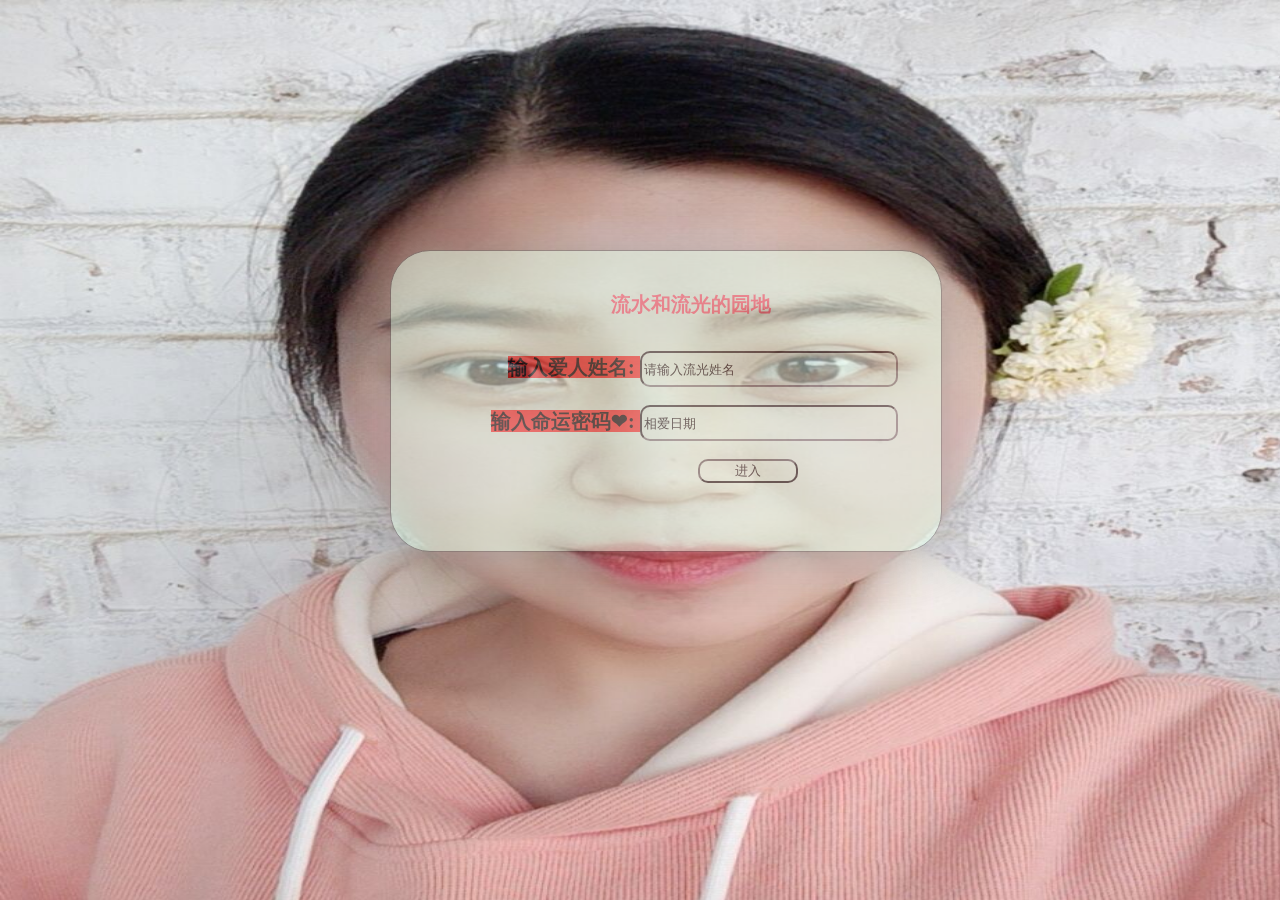
<file: index.html>
<!DOCTYPE html>
<html lang="en">
<head>
    <meta charset="UTF-8">
    <title>刘滋伟</title>
    <meta name="author" content="liushui" />
    <meta name="viewport" content="user-scalable=no, width=device-width" />
    <link rel="stylesheet" href="CSS/my.css" type="text/css"/>
    <link rel="shortcut icon" href="Images/bpic.ico" type="image/icon"/>
</head>
<body>

<form method="post" class="login_box">
    <span style="text-align: center;position: absolute;left: 40%;top:40px;">流水和流光的园地</span>
    <div >
        <div >
            <label for="username">
                输入爱人姓名:
            </label>
            <input type="text" id="username"  name="username" placeholder="请输入流光姓名" autofocus autocomplete="off">

        </div>
        <br>
        <div>
            <label for="password">
                输入命运密码❤:
            </label>
            <input type="password" id="password" name="password" placeholder="相爱日期">
        </div>
        <br>
        <input type="button" id="button" value="进入" onclick="javascrtpt:window.location.href='code/homepage.html'" />
    </div>


</form>
</body>
</html>
</file>
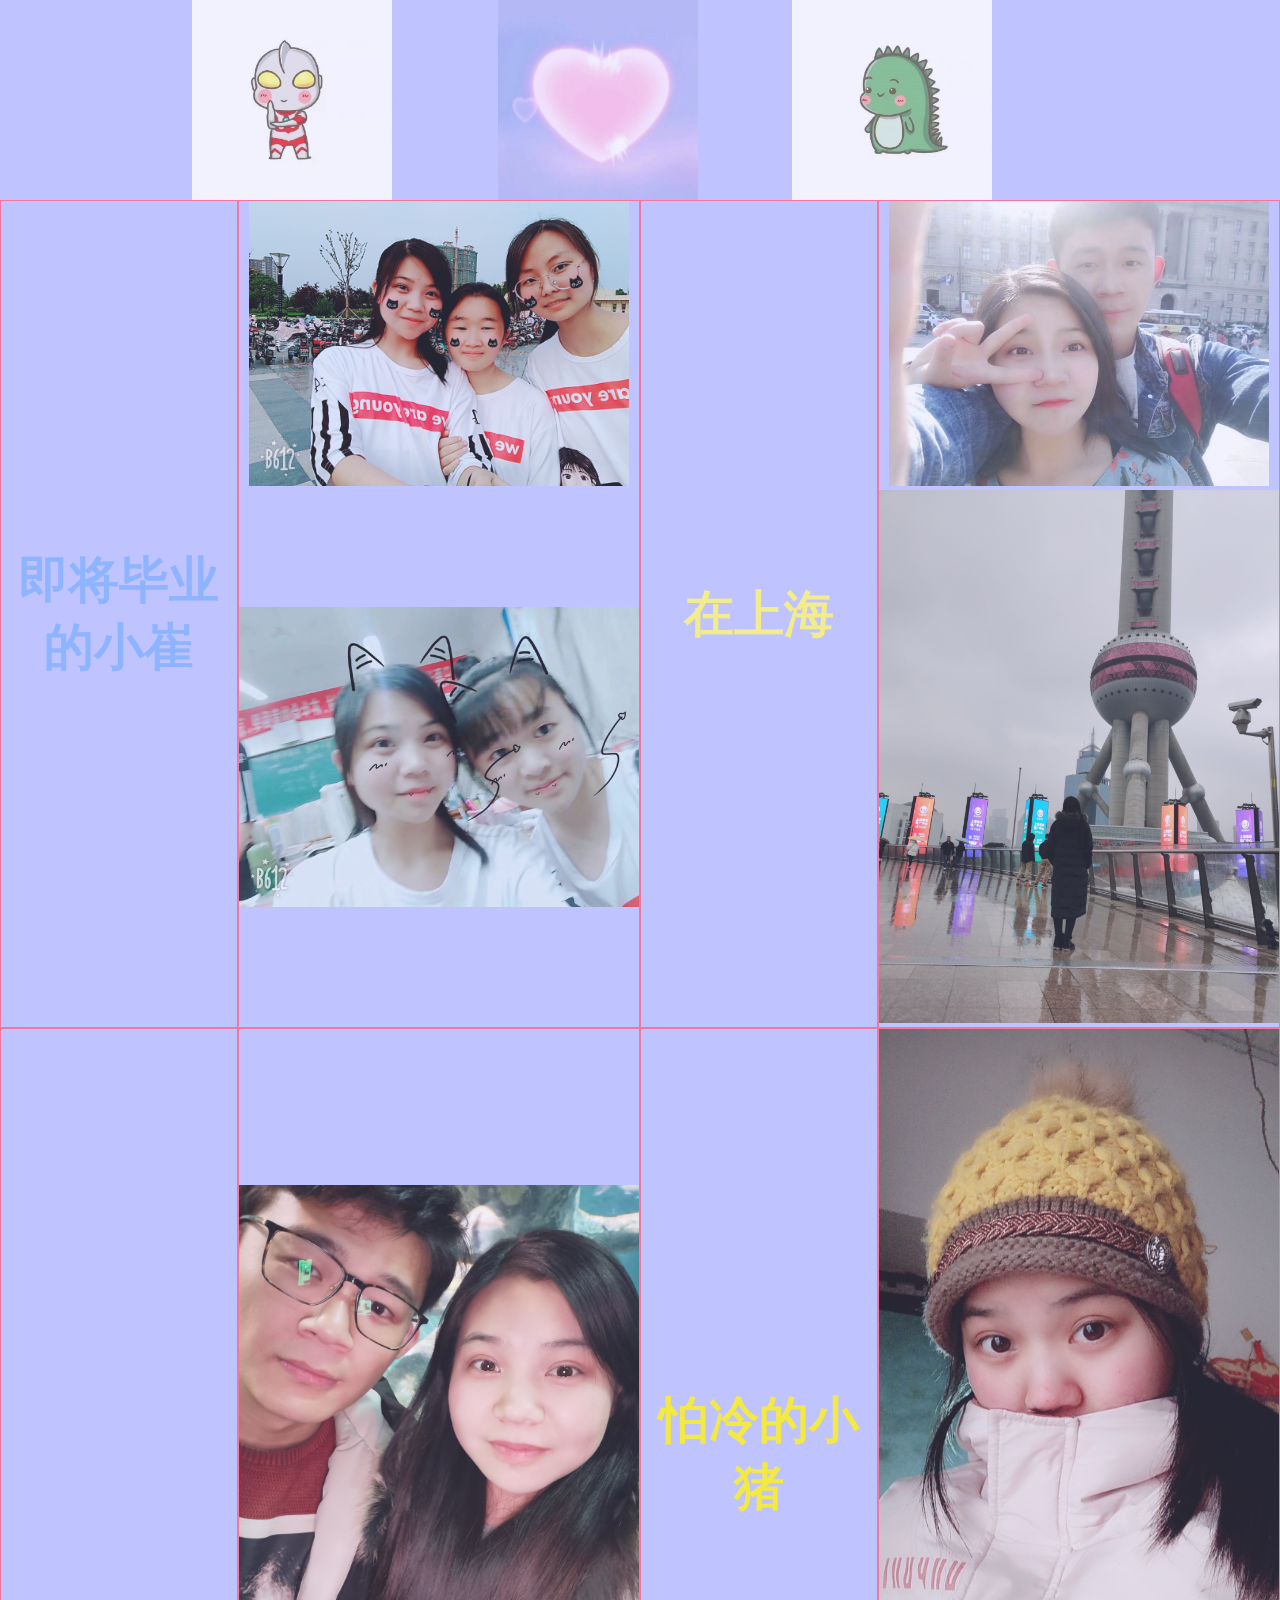
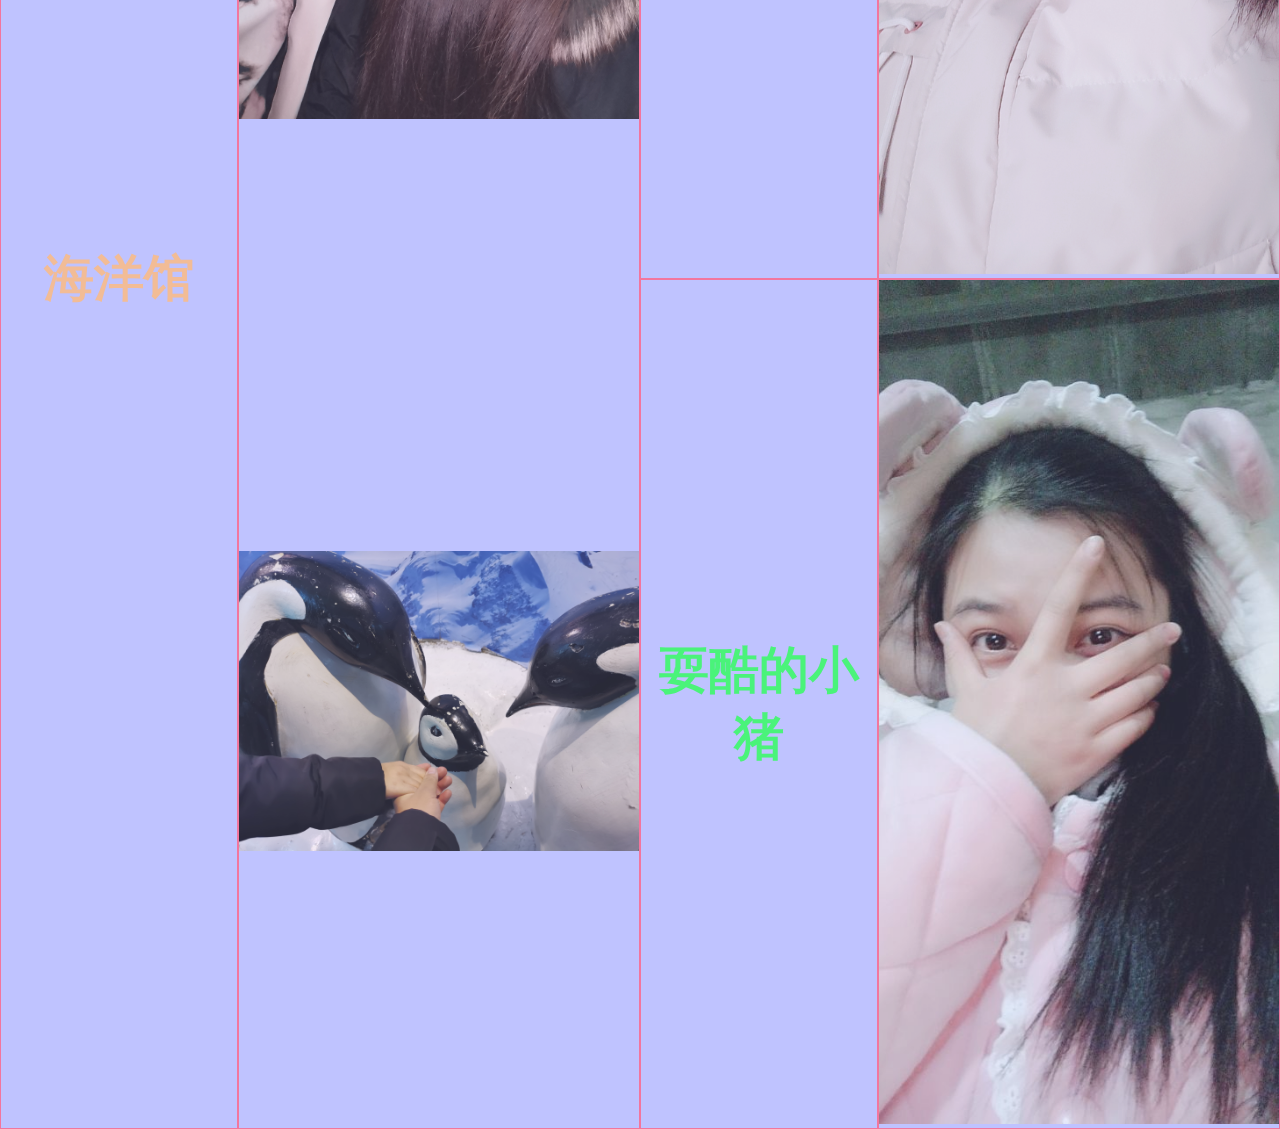
<file: code/fond.html>
<!DOCTYPE html>
<html lang="en">
<head>
    <meta charset="UTF-8">
    <link rel="shortcut icon" href="../Images/bpic.ico" type="image/icon"/>
    <title>我的钟爱</title>
    <style>
        body{
            position:static;
            background-color: rgba(122,130,255,0.48);
            opacity: 0.8;
            margin: 0px;
        }
        td{
            border: 1px solid #ff6387;
            text-align: center;
        }
        #objectaotu{
            position:relative;
            left: 15%;
            height: 200px;
        }
        #objectpink{
            position:relative;
            left: 23%;
            height: 200px;
        }
        #objectguais{
            position: relative;
            left: 30%;
            height: 200px;
        }
    </style>
</head>
<body>
<object id="objectaotu" data="../Images/automan.jpeg"></object>
<object id="objectpink" data="../Images/pinkheart.jpeg"></object>
<object id="objectguais"  data="../Images/guais.jpeg"></object>

    <table style="position: absolute;top: 200px;"  cellpadding="0px" cellspacing="0px" >
        <tr>
            <td style="color:rgba(95,166,255,0.63); font-weight:bolder; font-size: 50px;font-family:幼圆; " rowspan="2" width="400px">即将毕业的小崔</td>
            <td style="border-bottom: none;"><object width="380px"  data="../Images/school1.jpg"/> </td>
            <td style="color:#fff770; font-weight: bolder; font-size: 50px;font-family:幼圆; " rowspan="2" width="400px">在上海</td>
            <td  style="border-bottom: none;"><object width="380px"" data="../Images/we.jpg"/></td>
        </tr>
        <tr>
            <td style="border-top: none;"><object width="400px"  data="../Images/school2.jpg"/></td>
            <td style="border-top: none;"><object width="400px"  data="../Images/back.jpg"/></td>
        </tr>
        <tr>
            <td rowspan="2" style="color:#ffbb7c; font-weight:bolder; font-size: 50px;font-family:幼圆; ">海洋馆</td>
            <td style="border-bottom: none;"><object width="400px"  data="../Images/we2.jpg"/></td>
            <td style="color:#fff316; font-weight:bolder; font-size: 50px;font-family:幼圆; ">怕冷的小猪</td>
            <td><object width="400px"  data="../Images/coolpig.jpg"/></td>
        </tr>
        <tr>
            <td style="border-top: none;"><object width="400px"  data="../Images/qier.jpg"/></td>
            <td style="color:#2dff59; font-weight:bolder; font-size: 50px;font-family:幼圆; ">耍酷的小猪</td>
            <td><object width="400px"  data="../Images/hand.jpg"/></td>
        </tr>
    </table>


</body>
</html>
</file>
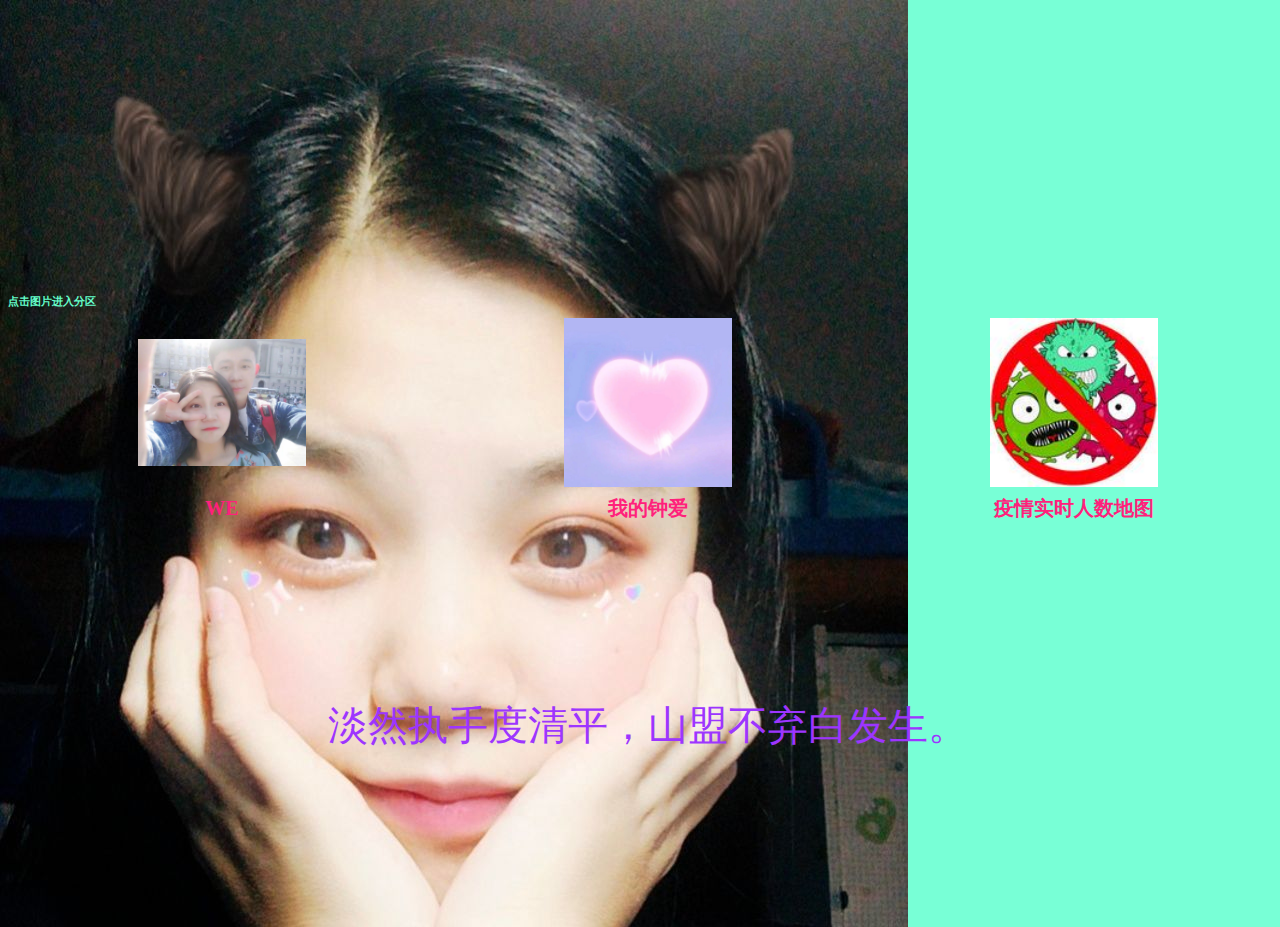
<file: code/homepage.html>
<!DOCTYPE html>
<html lang="en">
<head>
    <meta charset="UTF-8">
    <meta name="author" content="liushui" />
    <link rel="shortcut icon" href="../Images/bpic.ico" type="image/icon"/>
    <title>欢迎回家</title>

    <style>
        body{
            background: #78ffd6 url("../Images/wife.jpg") no-repeat ;
        }
        table{
            position: absolute;
            top: 35%;
            width: 100%;
            text-align: center;
        }
        .c1>td{
            width: 30%;
        }
    </style>
</head>
<body>
<h6 style="color: #65ffca;text-align:left;position:absolute; top: 30%">点击图片进入分区</h6>
<table>
    <tr class="c1">
        <td><a href="WE.html"><img src="../Images/we.jpg"         width="40%" title="WE" ></a></td>
        <td><a href="fond.html"><img src="../Images/pinkheart.jpeg" width="40%" title="我的钟爱"></a></td>
        <td><a href="realtime.html">       <img src="../Images/virus.jpg"      width="40%" title="疫情实时"></a></td>
    </tr>
    <tr style="color:#ff217b;font-size: 20px;font-family:'幼圆';font-weight: bold">
        <td>WE</td>
        <td>我的钟爱</td>
        <td>疫情实时人数地图</td>
    </tr>
    <tr style="height: 400px;color: #9d35ff;font-size: 40px;font-family:楷体"><td colspan="3">淡然执手度清平，山盟不弃白发生。</td></tr>
</table>
</body>
</html>
</file>
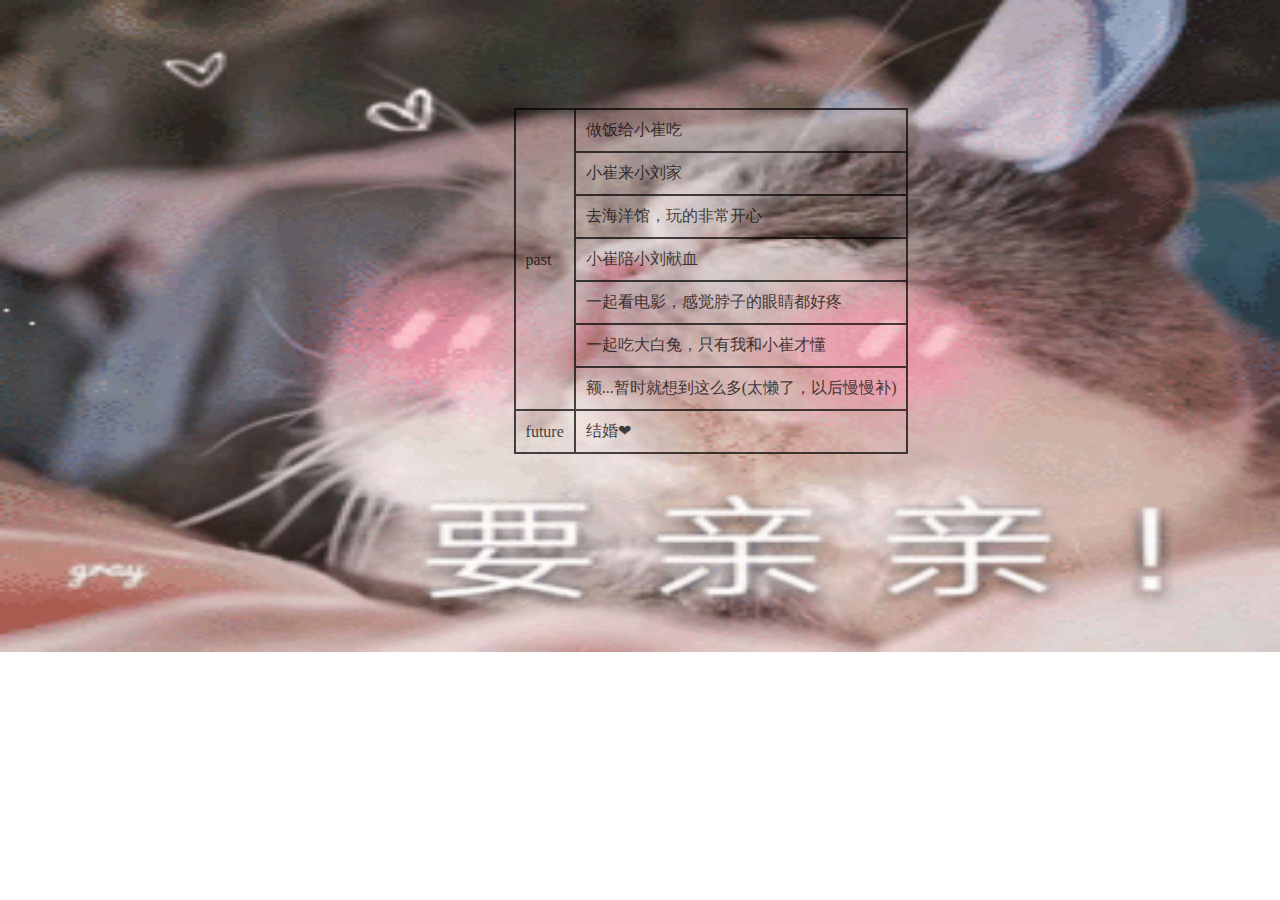
<file: code/WE.html>
<!DOCTYPE html>
<html lang="en">
<head>
    <meta charset="UTF-8">
    <link rel="shortcut icon" href="../Images/bpic.ico" type="image/icon"/>
    <title>WE</title>
    <style>
    body{
    background: url("../Images/mua.jpg") no-repeat;
    background-size: 100% 180%;
    opacity: 0.7;
    }
    td{
    border: 1px solid black;
    }
    </style>
</head>
<body>
    <table style="border: 1px solid black;position: relative;top: 100px;left: 40% " cellpadding="10px" cellspacing="0px">
        <tr>
            <td rowspan="7">past</td>
            <td>做饭给小崔吃</td>
        </tr>
        <tr>

            <td>小崔来小刘家</td>
        </tr>
        <tr>
            <td>去海洋馆，玩的非常开心</td>
        </tr>
        <tr>
            <td>小崔陪小刘献血</td>
        </tr>
        <tr>
            <td>一起看电影，感觉脖子的眼睛都好疼</td>
        </tr>
        <tr>
            <td>一起吃大白兔，只有我和小崔才懂</td>
        </tr>
        <tr>
            <td>额...暂时就想到这么多(太懒了，以后慢慢补)</td>
        </tr>
        <td>future</td>
        <td>结婚❤</td>
        </tr>
    </table>
</body>
</html>
</file>
<file: CSS/my.css>
body{

    background:  url("../Images/formpc.jpg") no-repeat;
    background-size:1500px 1000px;
}
.login_box{
    position:fixed;
    left:50%;
    top:250px;
    width:550px;
    height:300px;
    margin-left:-250px;
    border-radius:40px;
    box-shadow: 8px 8px 50px #888;
    border:1px solid #666;
    background: #e1ffeb;
    opacity:0.5;
    background-size: 550px 400px;
}
span{
    font-weight: bold;
    font-size: 20px;
    color: #ff546d;
    font-family: 幼圆;
 }
form>div{
    text-align: right;
    position: absolute;
    left: 100px;
    top: 100px;
}
div>label{
    margin: 0px;
    font-size:20px;
    font-weight: bold;
    color:black;
    background-color:#ff2d28;
    opacity:1;
}
div>input[type="text"],div>input[type="password"]{
    width:250px;
    height:30px;
    background:none;

    outline:none;
    border-radius:10px;
}

#button{
    width:100px;
    position: absolute;
    right: 100px;
    border-radius: 10px;
    background: rgba(0,0,0,0);
}
input::-webkit-input-placeholder{
color:black;
}
input::-moz-placeholder {
    /* Mozilla Firefox 19+ */
    color:black;
}
input:-moz-placeholder {
    /* Mozilla Firefox 4 to 18 */
    color: black;
}
input:-ms-input-placeholder {
    
    color:black;
}
</file>
